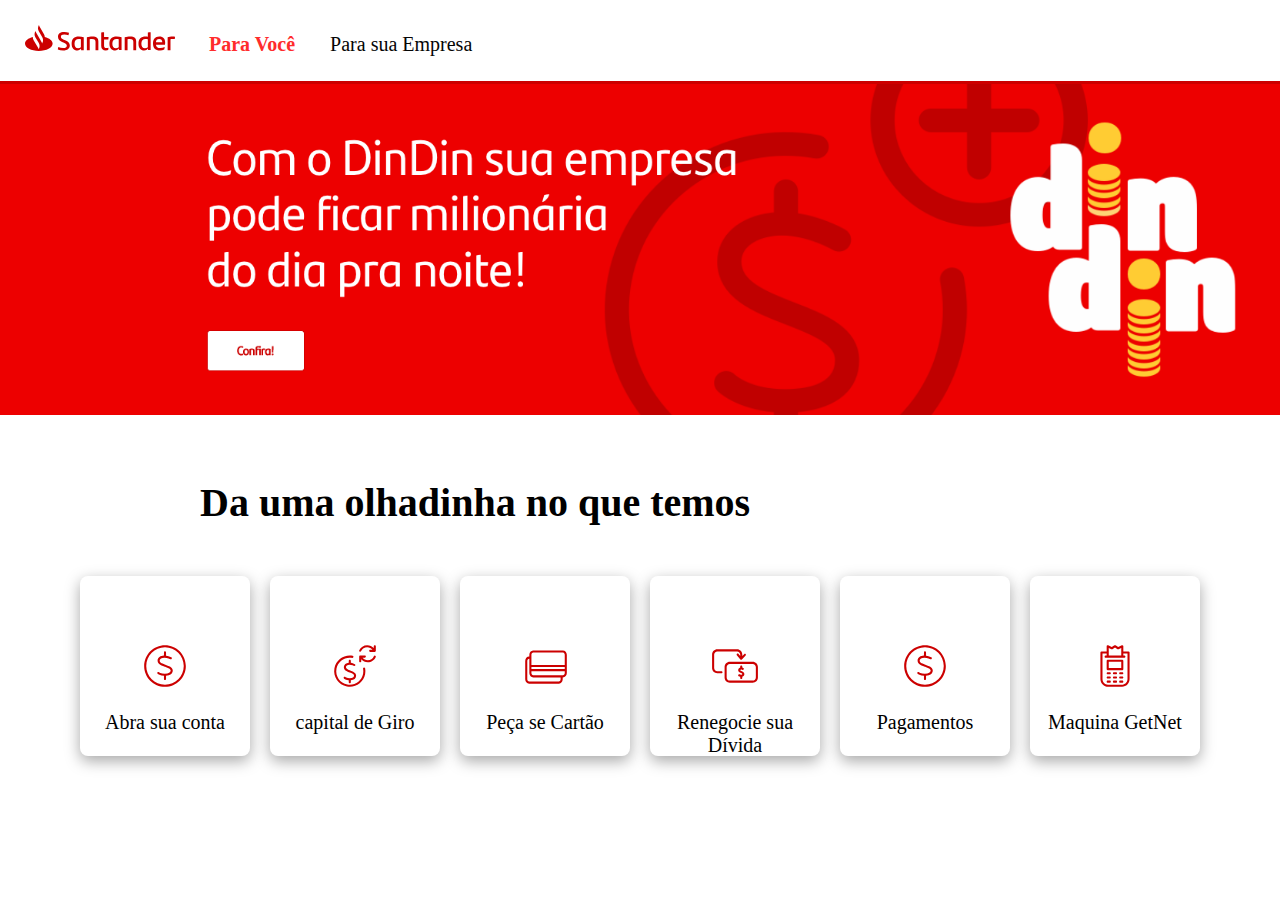
<file: index.html>
<!DOCTYPE html>
<html lang="en">
  <head>
    <meta charset="UTF-8" />
    <meta name="viewport" content="width=device-width, initial-scale=1.0" />
    <link rel="stylesheet" href="/assets/style.css" />
    <title>Project</title>
  </head>
  <body>
    <div class="box">
      <img class="logo" src="/assets/img/logo-santander.svg" alt="" />

      <a class="for-you">Para Você </a>
      <a class="for-work">Para sua Empresa</a>
    </div>

    <img class="background" src="/assets/img/background1.png" alt="no-image" />

    <h3>Da uma olhadinha no que temos</h3>

    <ul>
        <li>
            <img src="/assets/img/icon-abra-sua-conta.svg" class="imagem-produtos">
            <p>Abra sua conta</p>

        </li>

        <li>
            <img src="/assets/img/capitalgiro.svg" class="imagem-produtos">
            <p>capital de Giro</p>
        </li>

        <li>
            <img src="/assets/img/icon-peca-seu-cartao.svg" class="imagem-produtos">
            <p>Peça se Cartão</p>
        </li>

        <li>
            <img src="/assets/img/icon-renegocie-sua-divida.svg" class="imagem-produtos">
            <p>Renegocie sua Dívida</p>
        </li>

     
        <li>
            <img src="/assets/img/icon-abra-sua-conta.svg" class="imagem-produtos">
            <p>Pagamentos</p>
        </li>

        <li>
            <img src="/assets/img/icon-maquina-getnet.svg" class="imagem-produtos">
            <p>Maquina GetNet</p>
        </li>
    </ul>


  </body>
</html>
</file>
<file: assets/style.css>
*{
    margin: 0;
    padding: 0;
    align-items: center;
    justify-content: center;
}

.box {
    padding: 25px;
}

.logo {
    width: 150px;
}

.for-you {
    color: rgb(255, 44, 44) ;
    margin-left: 30px;
    font-size: 20px;
    font-weight: 700;
    
    cursor: pointer;
}

.for-you:hover {
    text-decoration: underline;
    cursor: pointer;

}

.for-work {
    color: rgb(5, 5, 5);
    font-size: 20px;
    margin-left: 30px;


}

.for-work:hover {
    text-decoration: underline;
    color: red;
    cursor: pointer;
}

.background{
    width: 100%;
    height: auto;
}

h3 {
    margin-left: 200px;
    margin-top: 60px;
    font-size: 40px;


}

ul{
    display: flex;
    justify-content: center;
    gap: 20px;
    margin-top: 50px;
    
}

li {
    height: 180px;
    width: 170px;
    box-shadow: rgba(0, 0, 0, 0.35) 0px 5px 15px;
    border-radius: 8px;
    display: inline-block;


}

.imagem-produtos {
    width: 50px;
    margin-top: 45px;
    /* margin-left: 45px; */
    margin-left: auto;
    margin-right: auto;
    display: block;
    padding: 20px;
    

}

p {
    text-align: center;
    margin-top: 0px;
    font-size: 20px;

}
</file>
